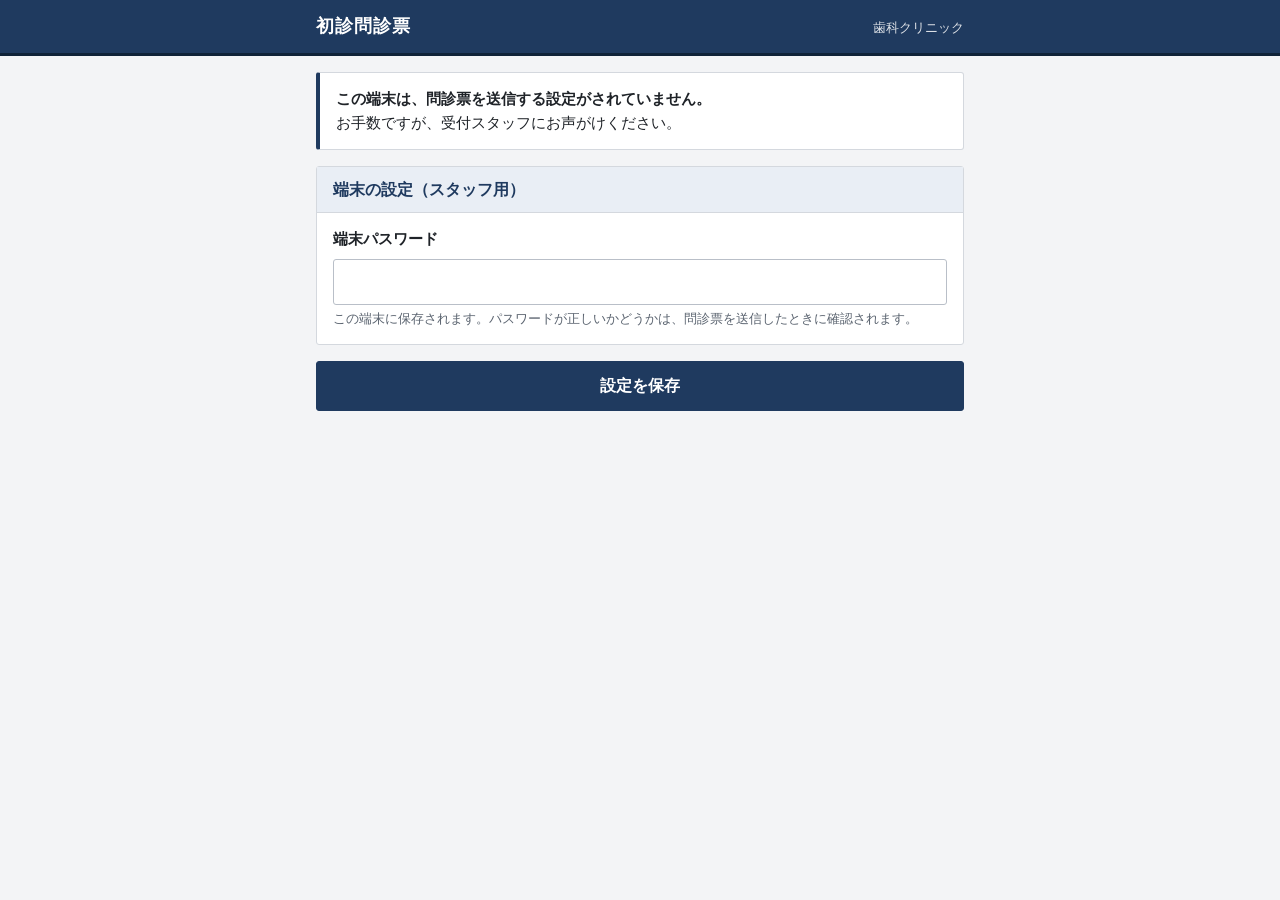
<file: questionnaire.html>
<!DOCTYPE html>
<html lang="ja">
<head>
  <meta charset="UTF-8">
  <meta name="viewport" content="width=device-width, initial-scale=1">
  <title>初診問診票</title>
  <!-- 管理画面と同じ色・ボタンを使うため style.css を共有し、スマートフォン用の調整を questionnaire.css で行う -->
  <link rel="stylesheet" href="style.css">
  <link rel="stylesheet" href="questionnaire.css">
</head>
<body class="q-body">

  <!--
    患者さんがスマートフォンで開く画面です。
    管理画面（index.html）とは別のページにし、患者データ（data.js）や管理機能（app.js）は読み込みません。
    そのため、この画面から患者一覧や他の患者の情報を見ることはできません。
  -->

  <header class="app-header">
    <div class="q-header-inner">
      <h1 class="app-title">初診問診票</h1>
      <span class="q-header-sub">歯科クリニック</span>
    </div>
  </header>

  <main class="q-container">

    <!-- =====================================================
         端末の設定（スタッフ用）
         この端末に端末パスワードが保存されていないとき、または URL に ?setup=1 を付けたときに表示する。
         パスワードはこの端末のブラウザにだけ保存し、正しいかどうかは送信時にサーバーで確認する。
         ===================================================== -->
    <section id="step-setup" hidden>
      <div class="q-intro">
        <p><strong>この端末は、問診票を送信する設定がされていません。</strong><br>
        お手数ですが、受付スタッフにお声がけください。</p>
      </div>
      <section class="q-section">
        <h2 class="q-section-title">端末の設定（スタッフ用）</h2>
        <div class="q-item">
          <label for="q-devicePassword" class="q-label">端末パスワード</label>
          <input type="password" id="q-devicePassword" class="form-control" autocomplete="off">
          <p class="field-error" id="setupError"></p>
          <p class="field-hint">この端末に保存されます。パスワードが正しいかどうかは、問診票を送信したときに確認されます。</p>
        </div>
      </section>
      <div class="q-actions">
        <button type="button" id="btnSaveDevice" class="btn btn-primary q-btn-main">設定を保存</button>
      </div>
    </section>

    <!-- 進み具合の表示（① 入力 → ② 確認 → ③ 完了） -->
    <ol class="q-steps" id="stepIndicator" aria-label="入力の流れ">
      <li class="q-step is-current" data-step="input"><span class="q-step-num">1</span>入力</li>
      <li class="q-step" data-step="confirm"><span class="q-step-num">2</span>確認</li>
      <li class="q-step" data-step="complete"><span class="q-step-num">3</span>完了</li>
    </ol>

    <!-- =====================================================
         画面①：問診票の入力
         ===================================================== -->
    <section id="step-input">
      <div class="q-intro">
        <p>ご来院いただきありがとうございます。<br>
        診療をスムーズに行うため、以下の質問にお答えください（所要時間：約5分）。</p>
        <p><span class="badge-required">必須</span> の項目は必ずご回答ください。その他の項目は、分かる範囲でご回答ください。</p>
      </div>

      <!-- URL の最後に ?demo=1 を付けたときだけ表示（動作確認用の架空データを入力するボタン） -->
      <div class="q-demo" id="demoArea" hidden>
        <button type="button" id="btnFillDemo" class="btn btn-secondary">テスト用の架空データを入力</button>
      </div>

      <div id="errorSummary" class="alert alert-error" hidden></div>

      <form id="questionnaireForm" novalidate>

        <!-- ---------- 基本情報 ---------- -->
        <section class="q-section">
          <h2 class="q-section-title">基本情報</h2>

          <div class="q-item" data-field="name">
            <label for="q-name" class="q-label">氏名<span class="badge-required">必須</span></label>
            <input type="text" id="q-name" class="form-control" maxlength="50" autocomplete="name" placeholder="例：山田 花子">
            <p class="field-error" data-error-for="name"></p>
          </div>

          <div class="q-item" data-field="kana">
            <label for="q-kana" class="q-label">フリガナ</label>
            <input type="text" id="q-kana" class="form-control" maxlength="50" placeholder="例：ヤマダ ハナコ">
            <p class="field-error" data-error-for="kana"></p>
          </div>

          <div class="q-item" data-field="birthDate">
            <label for="q-birthYear" class="q-label">生年月日</label>
            <!-- 年・月・日をプルダウンで選ぶ（スマートフォンではスクロールで素早く選べる）。選択肢は questionnaire.js で作る -->
            <div class="q-date-select">
              <select id="q-birthYear" class="form-control" aria-label="生年月日（年）"></select>
              <select id="q-birthMonth" class="form-control" aria-label="生年月日（月）"></select>
              <select id="q-birthDay" class="form-control" aria-label="生年月日（日）"></select>
            </div>
            <p class="field-error" data-error-for="birthDate"></p>
          </div>

          <fieldset class="q-item" data-field="gender">
            <legend class="q-label">性別</legend>
            <div class="q-options q-options-row">
              <label class="q-option"><input type="radio" name="gender" value="男性"><span>男性</span></label>
              <label class="q-option"><input type="radio" name="gender" value="女性"><span>女性</span></label>
              <label class="q-option"><input type="radio" name="gender" value="その他"><span>その他</span></label>
              <label class="q-option"><input type="radio" name="gender" value="回答しない"><span>回答しない</span></label>
            </div>
          </fieldset>

          <div class="q-item" data-field="phone">
            <label for="q-phone" class="q-label">電話番号</label>
            <input type="tel" id="q-phone" class="form-control" maxlength="20" autocomplete="tel" inputmode="tel" placeholder="例：090-1234-5678">
            <p class="field-error" data-error-for="phone"></p>
          </div>

          <div class="q-item" data-field="address">
            <label for="q-address" class="q-label">住所</label>
            <input type="text" id="q-address" class="form-control" maxlength="120" autocomplete="street-address" placeholder="例：東京都杉並区高円寺南1-2-3">
          </div>
        </section>

        <!-- ---------- 来院目的 ---------- -->
        <section class="q-section">
          <h2 class="q-section-title">来院目的</h2>

          <fieldset class="q-item" data-field="purposes">
            <legend class="q-label">本日はどのようなご用件で来院されましたか？<span class="badge-required">必須</span><span class="q-multi">複数選択可</span></legend>
            <div class="q-options">
              <label class="q-option"><input type="checkbox" name="purposes" value="虫歯治療"><span>虫歯治療</span></label>
              <label class="q-option"><input type="checkbox" name="purposes" value="歯のクリーニング"><span>歯のクリーニング</span></label>
              <label class="q-option"><input type="checkbox" name="purposes" value="定期検診"><span>定期検診</span></label>
              <label class="q-option"><input type="checkbox" name="purposes" value="歯周病治療"><span>歯周病治療</span></label>
              <label class="q-option"><input type="checkbox" name="purposes" value="ホワイトニング"><span>ホワイトニング</span></label>
              <label class="q-option"><input type="checkbox" name="purposes" value="歯列矯正の相談"><span>歯列矯正の相談</span></label>
              <label class="q-option"><input type="checkbox" name="purposes" value="親知らずの相談"><span>親知らずの相談</span></label>
              <label class="q-option"><input type="checkbox" name="purposes" value="その他"><span>その他</span></label>
            </div>
            <!-- data-show-when：「その他」にチェックしたときだけ表示する -->
            <div class="q-sub" data-show-when="purposes=その他" hidden>
              <input type="text" id="q-purposeOther" class="form-control" maxlength="100" placeholder="その他の内容をご記入ください" aria-label="来院目的（その他の内容）">
            </div>
            <p class="field-error" data-error-for="purposes"></p>
          </fieldset>
        </section>

        <!-- ---------- 現在の症状 ---------- -->
        <section class="q-section">
          <h2 class="q-section-title">現在の症状</h2>

          <fieldset class="q-item" data-field="symptoms">
            <legend class="q-label">現在、気になる症状はありますか？<span class="q-multi">複数選択可</span></legend>
            <div class="q-options">
              <label class="q-option"><input type="checkbox" name="symptoms" value="歯が痛い"><span>歯が痛い</span></label>
              <label class="q-option"><input type="checkbox" name="symptoms" value="歯ぐきから出血する"><span>歯ぐきから出血する</span></label>
              <label class="q-option"><input type="checkbox" name="symptoms" value="冷たいものがしみる"><span>冷たいものがしみる</span></label>
              <label class="q-option"><input type="checkbox" name="symptoms" value="歯ぐきが腫れている"><span>歯ぐきが腫れている</span></label>
              <label class="q-option"><input type="checkbox" name="symptoms" value="詰め物が取れた"><span>詰め物が取れた</span></label>
              <label class="q-option"><input type="checkbox" name="symptoms" value="口臭が気になる"><span>口臭が気になる</span></label>
              <!-- data-exclusive：選ぶと他の選択肢のチェックが外れる -->
              <label class="q-option"><input type="checkbox" name="symptoms" value="特に症状はない" data-exclusive><span>特に症状はない</span></label>
              <label class="q-option"><input type="checkbox" name="symptoms" value="その他"><span>その他</span></label>
            </div>
            <div class="q-sub" data-show-when="symptoms=その他" hidden>
              <input type="text" id="q-symptomOther" class="form-control" maxlength="100" placeholder="その他の症状をご記入ください" aria-label="症状（その他の内容）">
            </div>
          </fieldset>
        </section>

        <!-- ---------- 希望する診療・サービス ---------- -->
        <section class="q-section">
          <h2 class="q-section-title">ご希望の診療・サービス</h2>

          <fieldset class="q-item" data-field="services">
            <legend class="q-label">当てはまるものをお選びください<span class="q-multi">複数選択可</span></legend>
            <div class="q-options">
              <label class="q-option"><input type="checkbox" name="services" value="保険診療を希望する"><span>保険診療を希望する</span></label>
              <label class="q-option"><input type="checkbox" name="services" value="自費診療も検討したい"><span>自費診療も検討したい</span></label>
              <label class="q-option"><input type="checkbox" name="services" value="予防歯科に関心がある"><span>予防歯科に関心がある</span></label>
              <label class="q-option"><input type="checkbox" name="services" value="審美歯科に関心がある"><span>審美歯科に関心がある</span></label>
              <label class="q-option"><input type="checkbox" name="services" value="相談して決めたい"><span>相談して決めたい</span></label>
            </div>
          </fieldset>
        </section>

        <!-- ---------- 受診に関する希望 ---------- -->
        <section class="q-section">
          <h2 class="q-section-title">受診に関するご希望</h2>

          <fieldset class="q-item" data-field="preferredTimes">
            <legend class="q-label">ご希望の通院時間帯<span class="q-multi">複数選択可</span></legend>
            <div class="q-options">
              <label class="q-option"><input type="checkbox" name="preferredTimes" value="平日午前"><span>平日午前</span></label>
              <label class="q-option"><input type="checkbox" name="preferredTimes" value="平日午後"><span>平日午後</span></label>
              <label class="q-option"><input type="checkbox" name="preferredTimes" value="平日夜"><span>平日夜</span></label>
              <label class="q-option"><input type="checkbox" name="preferredTimes" value="土曜日"><span>土曜日</span></label>
              <label class="q-option"><input type="checkbox" name="preferredTimes" value="特に希望なし" data-exclusive><span>特に希望なし</span></label>
            </div>
          </fieldset>

          <fieldset class="q-item" data-field="costPreference">
            <legend class="q-label">治療費について</legend>
            <div class="q-options q-options-single">
              <label class="q-option"><input type="radio" name="costPreference" value="できるだけ費用を抑えたい"><span>できるだけ費用を抑えたい</span></label>
              <label class="q-option"><input type="radio" name="costPreference" value="費用より治療内容を重視したい"><span>費用より治療内容を重視したい</span></label>
              <label class="q-option"><input type="radio" name="costPreference" value="相談して決めたい"><span>相談して決めたい</span></label>
            </div>
          </fieldset>
        </section>

        <!-- ---------- 来院のきっかけ ---------- -->
        <section class="q-section">
          <h2 class="q-section-title">来院のきっかけ</h2>

          <fieldset class="q-item" data-field="referral">
            <legend class="q-label">当院を何でお知りになりましたか？</legend>
            <div class="q-options">
              <label class="q-option"><input type="radio" name="referral" value="Google検索"><span>Google検索</span></label>
              <label class="q-option"><input type="radio" name="referral" value="SNS"><span>SNS</span></label>
              <label class="q-option"><input type="radio" name="referral" value="知人・家族の紹介"><span>知人・家族の紹介</span></label>
              <label class="q-option"><input type="radio" name="referral" value="近所に住んでいる"><span>近所に住んでいる</span></label>
              <label class="q-option"><input type="radio" name="referral" value="看板を見た"><span>看板を見た</span></label>
              <label class="q-option"><input type="radio" name="referral" value="その他"><span>その他</span></label>
            </div>
            <div class="q-sub" data-show-when="referral=その他" hidden>
              <input type="text" id="q-referralOther" class="form-control" maxlength="100" placeholder="きっかけをご記入ください" aria-label="来院のきっかけ（その他の内容）">
            </div>
          </fieldset>
        </section>

        <!-- ---------- 健康状態 ---------- -->
        <section class="q-section">
          <h2 class="q-section-title">健康状態</h2>
          <p class="q-section-note">安全に治療を行うために大切な質問です。分からない場合は「わからない」をお選びください。</p>

          <fieldset class="q-item" data-field="allergy">
            <legend class="q-label">アレルギーはありますか？<span class="badge-required">必須</span></legend>
            <div class="q-options q-options-row">
              <label class="q-option"><input type="radio" name="allergy" value="なし"><span>なし</span></label>
              <label class="q-option"><input type="radio" name="allergy" value="あり"><span>あり</span></label>
              <label class="q-option"><input type="radio" name="allergy" value="わからない"><span>わからない</span></label>
            </div>
            <div class="q-sub" data-show-when="allergy=あり" hidden>
              <p class="q-sub-label">該当するものをお選びください（複数選択可）</p>
              <div class="q-options">
                <label class="q-option"><input type="checkbox" name="allergyItems" value="薬（抗生物質・痛み止めなど）"><span>薬（抗生物質・痛み止めなど）</span></label>
                <label class="q-option"><input type="checkbox" name="allergyItems" value="麻酔"><span>麻酔</span></label>
                <label class="q-option"><input type="checkbox" name="allergyItems" value="金属"><span>金属</span></label>
                <label class="q-option"><input type="checkbox" name="allergyItems" value="ゴム（ラテックス）"><span>ゴム（ラテックス）</span></label>
                <label class="q-option"><input type="checkbox" name="allergyItems" value="食物"><span>食物</span></label>
                <label class="q-option"><input type="checkbox" name="allergyItems" value="その他"><span>その他</span></label>
              </div>
              <input type="text" id="q-allergyDetail" class="form-control" maxlength="200" placeholder="詳しい内容（薬の名前など）" aria-label="アレルギーの詳しい内容">
            </div>
            <p class="field-error" data-error-for="allergy"></p>
          </fieldset>

          <fieldset class="q-item" data-field="medication">
            <legend class="q-label">現在服用しているお薬はありますか？<span class="badge-required">必須</span></legend>
            <div class="q-options q-options-row">
              <label class="q-option"><input type="radio" name="medication" value="なし"><span>なし</span></label>
              <label class="q-option"><input type="radio" name="medication" value="あり"><span>あり</span></label>
            </div>
            <div class="q-sub" data-show-when="medication=あり" hidden>
              <input type="text" id="q-medicationDetail" class="form-control" maxlength="200" placeholder="お薬の名前（お薬手帳の内容など）" aria-label="服用中のお薬の名前">
            </div>
            <p class="field-error" data-error-for="medication"></p>
          </fieldset>

          <fieldset class="q-item" data-field="disease">
            <legend class="q-label">治療中・治療したことのある病気（持病）はありますか？<span class="badge-required">必須</span></legend>
            <div class="q-options q-options-row">
              <label class="q-option"><input type="radio" name="disease" value="なし"><span>なし</span></label>
              <label class="q-option"><input type="radio" name="disease" value="あり"><span>あり</span></label>
            </div>
            <div class="q-sub" data-show-when="disease=あり" hidden>
              <p class="q-sub-label">該当するものをお選びください（複数選択可）</p>
              <div class="q-options">
                <label class="q-option"><input type="checkbox" name="diseaseItems" value="高血圧"><span>高血圧</span></label>
                <label class="q-option"><input type="checkbox" name="diseaseItems" value="糖尿病"><span>糖尿病</span></label>
                <label class="q-option"><input type="checkbox" name="diseaseItems" value="心臓病"><span>心臓病</span></label>
                <label class="q-option"><input type="checkbox" name="diseaseItems" value="脳血管疾患"><span>脳血管疾患</span></label>
                <label class="q-option"><input type="checkbox" name="diseaseItems" value="喘息"><span>喘息</span></label>
                <label class="q-option"><input type="checkbox" name="diseaseItems" value="肝臓の病気"><span>肝臓の病気</span></label>
                <label class="q-option"><input type="checkbox" name="diseaseItems" value="腎臓の病気"><span>腎臓の病気</span></label>
                <label class="q-option"><input type="checkbox" name="diseaseItems" value="骨粗しょう症"><span>骨粗しょう症</span></label>
                <label class="q-option"><input type="checkbox" name="diseaseItems" value="その他"><span>その他</span></label>
              </div>
              <input type="text" id="q-diseaseDetail" class="form-control" maxlength="200" placeholder="病名や治療中の内容など" aria-label="持病の詳しい内容">
            </div>
            <p class="field-error" data-error-for="disease"></p>
          </fieldset>

          <fieldset class="q-item" data-field="considerations">
            <legend class="q-label">治療の際に配慮してほしいことはありますか？<span class="q-multi">複数選択可</span></legend>
            <div class="q-options">
              <label class="q-option"><input type="checkbox" name="considerations" value="痛みに弱い"><span>痛みに弱い</span></label>
              <label class="q-option"><input type="checkbox" name="considerations" value="歯科治療に不安がある"><span>歯科治療に不安がある</span></label>
              <label class="q-option"><input type="checkbox" name="considerations" value="麻酔で気分が悪くなったことがある"><span>麻酔で気分が悪くなったことがある</span></label>
              <label class="q-option"><input type="checkbox" name="considerations" value="口を長く開けているのがつらい"><span>口を長く開けているのがつらい</span></label>
              <label class="q-option"><input type="checkbox" name="considerations" value="妊娠中・授乳中"><span>妊娠中・授乳中</span></label>
              <label class="q-option"><input type="checkbox" name="considerations" value="その他"><span>その他</span></label>
            </div>
            <div class="q-sub" data-show-when="considerations=その他" hidden>
              <input type="text" id="q-considerationDetail" class="form-control" maxlength="200" placeholder="配慮してほしい内容をご記入ください" aria-label="配慮してほしいこと（その他の内容）">
            </div>
          </fieldset>
        </section>

        <!-- ---------- その他 ---------- -->
        <section class="q-section">
          <h2 class="q-section-title">その他</h2>

          <div class="q-item" data-field="freeText">
            <label for="q-freeText" class="q-label">その他、ご希望やご質問があればご記入ください</label>
            <textarea id="q-freeText" class="form-control" rows="4" maxlength="500" placeholder="例：前の歯科医院で治療途中の歯があります"></textarea>
          </div>
        </section>

        <div class="q-actions">
          <button type="submit" class="btn btn-primary q-btn-main">入力内容を確認する</button>
        </div>
      </form>
    </section>

    <!-- =====================================================
         画面②：回答内容の確認
         ===================================================== -->
    <section id="step-confirm" hidden>
      <div class="q-intro">
        <p>以下の内容でよろしければ「送信する」を押してください。<br>
        修正する場合は「修正する」を押してください。</p>
      </div>

      <div id="sendError" class="alert alert-error" hidden></div>

      <!-- 回答内容は questionnaire.js で作って、ここに表示する -->
      <div id="confirmContent"></div>

      <div class="q-actions q-actions-confirm">
        <button type="button" id="btnBackToInput" class="btn btn-secondary q-btn-main">修正する</button>
        <button type="button" id="btnSend" class="btn btn-primary q-btn-main">送信する</button>
      </div>
    </section>

    <!-- =====================================================
         画面③：送信完了
         ===================================================== -->
    <section id="step-complete" hidden>
      <div class="q-complete">
        <p class="q-complete-title">問診票の送信が完了しました。</p>
        <p class="q-complete-text">受付スタッフにお声がけください。</p>
      </div>
    </section>

  </main>

  <!-- 読み込み順が大切：接続先 → 共通処理 → 問診票の処理 -->
  <script src="supabase-config.js"></script>
  <script src="questionnaire-common.js"></script>
  <script src="questionnaire.js"></script>
</body>
</html>
</file>
<file: style.css>
/* =========================================================
   患者管理システム - style.css
   ========================================================= */

/* ---------- 1. 色・共通値（変数） ----------
   色を変えたいときは、ここだけを修正すれば全体に反映されます。 */
:root {
  --color-primary: #1f3a5f;        /* 深い紺色（メインカラー） */
  --color-primary-hover: #162b47;
  --color-primary-light: #e9eef5;
  --color-bg: #f3f4f6;             /* 画面の背景（薄いグレー） */
  --color-surface: #ffffff;        /* パネルの背景 */
  --color-border: #d4d8de;
  --color-border-strong: #b9bfc8;
  --color-text: #1f2328;
  --color-text-sub: #5b6470;
  --color-link: #1f4f8a;
  --color-danger: #b42318;
  --color-danger-bg: #fdf1ef;
  --color-success: #23683f;
  --color-success-bg: #eef7f1;
  --radius: 3px;                   /* 角丸は控えめに */
}

/* ---------- 2. 基本設定 ---------- */
* {
  box-sizing: border-box;
}

/* hidden 属性を付けた要素は必ず非表示にする */
[hidden] {
  display: none !important;
}

body {
  margin: 0;
  background: var(--color-bg);
  color: var(--color-text);
  font-family: "Hiragino Kaku Gothic ProN", "Hiragino Sans", "Yu Gothic UI", "Meiryo", sans-serif;
  font-size: 15px;
  line-height: 1.6;
}

h1, h2, h3 {
  margin: 0;
  font-weight: 600;
}

/* ---------- 3. ヘッダー ---------- */
.app-header {
  background: var(--color-primary);
  color: #fff;
  border-bottom: 3px solid #0f2238;
}

.app-header-inner {
  max-width: 1120px;
  margin: 0 auto;
  padding: 12px 20px;
  display: flex;
  align-items: center;
  justify-content: space-between;
  gap: 16px;
}

.app-title {
  font-size: 18px;
  letter-spacing: 0.05em;
}

.app-header-date {
  font-size: 14px;
  opacity: 0.9;
  white-space: nowrap;
}

/* ---------- 4. レイアウト ---------- */
.container {
  max-width: 1120px;
  margin: 0 auto;
  padding: 20px;
}

.page-header {
  display: flex;
  align-items: center;
  justify-content: space-between;
  gap: 12px;
  margin-bottom: 14px;
}

.page-title {
  font-size: 20px;
  padding-left: 10px;
  border-left: 4px solid var(--color-primary);
  line-height: 1.3;
}

.panel {
  background: var(--color-surface);
  border: 1px solid var(--color-border);
  border-radius: var(--radius);
  padding: 20px;
  margin-bottom: 20px;
}

.panel-header {
  display: flex;
  align-items: center;
  justify-content: space-between;
  gap: 12px;
  padding-bottom: 12px;
  margin-bottom: 16px;
  border-bottom: 1px solid var(--color-border);
}

.panel-title {
  font-size: 16px;
  color: var(--color-primary);
}

.breadcrumb {
  margin-bottom: 10px;
}

/* ---------- 5. ボタン ---------- */
.btn {
  display: inline-block;
  min-height: 38px;
  padding: 7px 18px;
  font-size: 14px;
  font-family: inherit;
  line-height: 1.5;
  border: 1px solid transparent;
  border-radius: var(--radius);
  cursor: pointer;
  white-space: nowrap;
}

.btn-primary {
  background: var(--color-primary);
  border-color: var(--color-primary);
  color: #fff;
}

.btn-primary:hover {
  background: var(--color-primary-hover);
}

.btn-secondary {
  background: #fff;
  border-color: var(--color-border-strong);
  color: var(--color-text);
}

.btn-secondary:hover {
  background: #f1f3f5;
}

.btn:focus-visible,
.btn-link:focus-visible,
.form-control:focus {
  outline: 2px solid #5b8ac4;
  outline-offset: 1px;
}

.btn-link {
  background: none;
  border: none;
  padding: 4px 0;
  font-size: 14px;
  font-family: inherit;
  color: var(--color-link);
  cursor: pointer;
}

.btn-link:hover {
  text-decoration: underline;
}

/* ---------- 6. 通知メッセージ ---------- */
.alert {
  padding: 10px 14px;
  margin-bottom: 16px;
  border: 1px solid var(--color-border);
  border-left-width: 4px;
  border-radius: var(--radius);
  background: #fff;
  font-size: 14px;
}

.alert-error {
  border-color: #f0c4be;
  border-left-color: var(--color-danger);
  background: var(--color-danger-bg);
  color: var(--color-danger);
}

.alert-success {
  border-color: #bfdcc9;
  border-left-color: var(--color-success);
  background: var(--color-success-bg);
  color: var(--color-success);
}

/* ---------- 7. 検索バー ---------- */
.search-bar {
  display: flex;
  align-items: center;
  flex-wrap: wrap;
  gap: 10px;
  margin-bottom: 16px;
}

.search-label {
  font-weight: 600;
  font-size: 14px;
}

.search-input {
  flex: 1 1 280px;
  max-width: 420px;
}

.patient-count {
  margin-left: auto;
  font-size: 14px;
  color: var(--color-text-sub);
}

.patient-count strong {
  color: var(--color-text);
  font-size: 16px;
}

/* ---------- 8. 表（患者一覧） ---------- */
.table-wrap {
  overflow-x: auto;           /* 画面が狭いときは表だけ横スクロール */
  border: 1px solid var(--color-border);
}

.data-table {
  width: 100%;
  min-width: 720px;
  border-collapse: collapse;
  font-size: 14px;
}

.data-table th,
.data-table td {
  padding: 10px 12px;
  border-bottom: 1px solid var(--color-border);
  text-align: left;
  vertical-align: middle;
}

.data-table th {
  background: var(--color-primary-light);
  color: var(--color-primary);
  font-weight: 600;
  white-space: nowrap;
}

.data-table tbody tr:nth-child(even) {
  background: #fafbfc;
}

.data-table tbody tr:hover {
  background: #f0f4f9;
}

.data-table tbody tr:last-child td {
  border-bottom: none;
}

.col-id    { width: 90px; }
.col-date  { width: 120px; }
.col-phone { width: 150px; }

.cell-nowrap {
  white-space: nowrap;
}

.patient-link {
  color: var(--color-link);
  font-weight: 600;
  text-decoration: none;
}

.patient-link:hover {
  text-decoration: underline;
}

.kana {
  display: block;
  font-size: 12px;
  color: var(--color-text-sub);
}

.empty-row td {
  text-align: center;
  padding: 32px 12px;
  color: var(--color-text-sub);
}

.table-note {
  margin: 10px 0 0;
  font-size: 13px;
  color: var(--color-text-sub);
}

.text-muted {
  color: var(--color-text-sub);
}

/* ---------- 9. フォーム ---------- */
.form-row {
  display: grid;
  grid-template-columns: 160px 1fr;
  gap: 12px;
  padding: 12px 0;
  border-bottom: 1px solid #eceef1;
}

.form-label {
  padding-top: 8px;
  font-weight: 600;
  font-size: 14px;
}

.badge-required {
  display: inline-block;
  margin-left: 8px;
  padding: 0 6px;
  font-size: 11px;
  font-weight: 600;
  line-height: 18px;
  color: #fff;
  background: var(--color-danger);
  border-radius: 2px;
  vertical-align: 1px;
}

.form-field {
  min-width: 0;
}

.form-control {
  width: 100%;
  max-width: 560px;
  min-height: 38px;
  padding: 7px 10px;
  font-size: 15px;
  font-family: inherit;
  color: var(--color-text);
  background: #fff;
  border: 1px solid var(--color-border-strong);
  border-radius: var(--radius);
}

.form-control-date { max-width: 200px; }
.form-control-md   { max-width: 260px; }

textarea.form-control {
  resize: vertical;
}

.form-control.is-invalid {
  border-color: var(--color-danger);
  background: var(--color-danger-bg);
}

.form-static {
  display: inline-block;
  padding-top: 8px;
  font-weight: 600;
}

.field-error {
  margin: 4px 0 0;
  font-size: 13px;
  color: var(--color-danger);
}

.field-error:empty {
  display: none;
}

.radio-group {
  display: flex;
  flex-wrap: wrap;
  gap: 8px 20px;
  padding-top: 7px;
}

.radio-label {
  display: inline-flex;
  align-items: center;
  gap: 6px;
  cursor: pointer;
}

.radio-label input {
  width: 16px;
  height: 16px;
  margin: 0;
}

.form-actions {
  display: flex;
  justify-content: flex-end;
  gap: 10px;
  padding-top: 20px;
}

.form-actions .btn {
  min-width: 120px;
}

/* ---------- 10. 患者基本情報（詳細画面） ---------- */
.info-grid {
  display: grid;
  grid-template-columns: 1fr 1fr;
  margin: 0;
  border-top: 1px solid var(--color-border);
  border-left: 1px solid var(--color-border);
}

.info-item {
  display: grid;
  grid-template-columns: 130px 1fr;
  border-right: 1px solid var(--color-border);
  border-bottom: 1px solid var(--color-border);
}

.info-item.wide {
  grid-column: 1 / -1;      /* 住所・備考は横幅いっぱいに表示 */
}

.info-item dt {
  padding: 10px 12px;
  background: var(--color-primary-light);
  color: var(--color-primary);
  font-weight: 600;
  font-size: 14px;
}

.info-item dd {
  margin: 0;
  padding: 10px 12px;
  word-break: break-all;
}

.info-spacer dt {
  background: #fff;         /* 2列レイアウトを揃えるための空欄 */
}

.info-item dd.multiline {
  white-space: pre-wrap;    /* 備考の改行をそのまま表示 */
}

/* ---------- 11. 来院履歴（詳細画面） ---------- */
.stats {
  display: grid;
  grid-template-columns: repeat(3, 1fr);
  gap: 12px;
  margin: 0 0 16px;
}

.stat-item {
  padding: 10px 14px;
  border: 1px solid var(--color-border);
  border-top: 3px solid var(--color-primary);
  border-radius: var(--radius);
  background: #fff;
}

.stat-item dt {
  font-size: 13px;
  color: var(--color-text-sub);
}

.stat-item dd {
  margin: 2px 0 0;
  font-size: 22px;
  font-weight: 600;
  color: var(--color-primary);
  font-variant-numeric: tabular-nums;
}

.stat-unit {
  margin-left: 2px;
  font-size: 14px;
  font-weight: 400;
}

.visit-table {
  min-width: 880px;
}

.visit-table td {
  vertical-align: top;
}

.col-doctor { width: 90px; }
.col-fee    { width: 100px; text-align: right !important; }
.col-action { width: 80px; text-align: center !important; }

.cell-fee {
  text-align: right !important;
  white-space: nowrap;
  font-variant-numeric: tabular-nums;
}

.cell-action {
  text-align: center !important;
}

.cell-multiline {
  white-space: pre-wrap;
  word-break: break-all;
}

/* ---------- 12. 小さいボタン・入力補助 ---------- */
.btn-sm {
  min-height: 32px;
  padding: 4px 12px;
  font-size: 13px;
}

.btn-danger-outline {
  background: #fff;
  border-color: #e3b1ab;
  color: var(--color-danger);
}

.btn-danger-outline:hover {
  background: var(--color-danger-bg);
}

.list-footer {
  display: flex;
  align-items: center;
  justify-content: space-between;
  flex-wrap: wrap;
  gap: 10px;
}

.input-unit {
  display: flex;
  align-items: center;
  gap: 8px;
}

.form-control-fee {
  max-width: 180px;
  text-align: right;
}

.field-hint {
  margin: 4px 0 0;
  font-size: 13px;
  color: var(--color-text-sub);
}

/* ---------- 13. 削除エリア（来院記録の編集画面） ---------- */
.danger-area {
  display: flex;
  align-items: center;
  justify-content: space-between;
  flex-wrap: wrap;
  gap: 10px;
  padding: 14px 20px;
  border: 1px solid #ecc9c4;
  border-radius: var(--radius);
  background: #fff;
}

.danger-area-text {
  margin: 0;
  font-size: 13px;
  color: var(--color-text-sub);
}

/* ---------- 14. 問診票受付 ---------- */
.page-actions {
  display: flex;
  flex-wrap: wrap;
  gap: 10px;
}

a.btn {
  text-decoration: none;     /* リンク（<a>）をボタンと同じ見た目にする */
}

/* 「問診票受付」ボタンの未確認件数 */
.count-badge {
  display: inline-block;
  margin-left: 8px;
  padding: 0 7px;
  font-size: 12px;
  font-weight: 600;
  line-height: 20px;
  color: #fff;
  background: var(--color-danger);
  border-radius: 10px;
}

/* 受付状況のラベル */
.status-badge {
  display: inline-block;
  padding: 1px 8px;
  font-size: 12px;
  font-weight: 600;
  border: 1px solid;
  border-radius: 2px;
  white-space: nowrap;
}

.status-unconfirmed { color: var(--color-danger);  background: var(--color-danger-bg);  border-color: #efc3bd; }
.status-confirmed   { color: var(--color-primary); background: var(--color-primary-light); border-color: #c3cfdf; }
.status-registered  { color: var(--color-success); background: var(--color-success-bg); border-color: #bfdcc9; }

.status-patient {
  margin-left: 6px;
  font-size: 13px;
  color: var(--color-text-sub);
}

.col-datetime { width: 150px; }
.col-name     { width: 180px; }
.col-status   { width: 170px; }

/* 未確認の問診票は太字で目立たせる */
.data-table tbody tr.is-unconfirmed td {
  font-weight: 600;
}

/* 確認画面の上部（受付ID・受付日時・受付状況） */
.q-meta {
  display: flex;
  flex-wrap: wrap;
  gap: 8px 32px;
  margin: 0 0 16px;
}

.q-meta dt {
  font-size: 13px;
  color: var(--color-text-sub);
}

.q-meta dd {
  margin: 2px 0 0;
  font-weight: 600;
}

.q-action-box {
  display: flex;
  align-items: center;
  justify-content: space-between;
  flex-wrap: wrap;
  gap: 10px;
  margin-bottom: 0;
}

/* 重複の可能性の警告（黄色） */
.alert-warning {
  border-color: #ecd9a3;
  border-left-color: #a86b00;
  background: #fff8e6;
  color: #6b4a00;
}

.duplicate-list {
  margin: 10px 0 0;
  padding: 0;
  list-style: none;
}

.duplicate-list li {
  display: flex;
  align-items: center;
  justify-content: space-between;
  flex-wrap: wrap;
  gap: 8px;
  padding: 8px 0;
  border-top: 1px solid #ecd9a3;
}

.q-register {
  display: flex;
  align-items: center;
  justify-content: space-between;
  flex-wrap: wrap;
  gap: 12px;
}

.q-register-text {
  flex: 1 1 360px;
  margin: 0;
  font-size: 14px;
  color: var(--color-text-sub);
}

.empty-note {
  margin: 0;
  color: var(--color-text-sub);
  font-size: 14px;
}

/* ---------- 15. ログイン ---------- */
.app-header-right {
  display: flex;
  align-items: center;
  gap: 14px;
}

.header-user {
  font-size: 13px;
  opacity: 0.9;
}

.header-logout {
  padding: 4px 12px;
  font-size: 13px;
  font-family: inherit;
  color: #fff;
  background: transparent;
  border: 1px solid rgba(255, 255, 255, 0.5);
  border-radius: var(--radius);
  cursor: pointer;
}

.header-logout:hover {
  background: rgba(255, 255, 255, 0.12);
}

.login-panel {
  max-width: 440px;
  margin: 40px auto;
  padding: 28px;
}

.login-note {
  margin: 14px 0 18px;
  font-size: 14px;
  color: var(--color-text-sub);
}

.login-row {
  margin-bottom: 14px;
}

.login-row .form-label {
  display: block;
  padding-top: 0;
  margin-bottom: 4px;
}

.login-button {
  width: 100%;
  margin-top: 6px;
}

/* ---------- 16. タブレット・小さい画面 ---------- */
@media (max-width: 768px) {
  .container {
    padding: 16px;
  }

  .app-title {
    font-size: 16px;
  }

  .app-header-inner {
    flex-wrap: wrap;
  }

  .header-user {
    display: none;   /* 狭い画面ではメールアドレスを省略 */
  }

  .form-row {
    grid-template-columns: 1fr;
    gap: 4px;
  }

  .form-label {
    padding-top: 0;
  }

  .info-grid {
    grid-template-columns: 1fr;
  }

  .info-spacer {
    display: none;
  }

  .stats {
    grid-template-columns: 1fr 1fr 1fr;
    gap: 8px;
  }

  .stat-item dd {
    font-size: 18px;
  }

  .patient-count {
    margin-left: 0;
    width: 100%;
  }
}
</file>
<file: questionnaire.css>
/* =========================================================
   初診問診票 - questionnaire.css
   色・ボタンなどの基本は style.css（管理画面と共通）を使い、
   ここではスマートフォンで入力しやすくするための調整だけを書く。
   ========================================================= */

/* ---------- 1. 全体 ---------- */
.q-body {
  font-size: 16px;   /* スマートフォンで文字が小さくなりすぎないように */
}

/* iPhone は文字サイズ 16px 未満の入力欄を選ぶと画面が拡大されるため、16px にそろえる */
.q-body .form-control {
  max-width: none;
  min-height: 46px;
  font-size: 16px;
}

/* 生年月日の「年」「月」「日」プルダウン（年だけ少し広く） */
.q-date-select {
  display: grid;
  grid-template-columns: 1.4fr 1fr 1fr;
  gap: 8px;
  max-width: 360px;
}

.q-header-inner {
  max-width: 680px;
  margin: 0 auto;
  padding: 12px 16px;
  display: flex;
  align-items: baseline;
  justify-content: space-between;
  gap: 12px;
}

.q-header-sub {
  font-size: 13px;
  opacity: 0.85;
}

.q-container {
  max-width: 680px;
  margin: 0 auto;
  padding: 16px 16px 40px;
}

/* ---------- 2. 進み具合（1 入力 → 2 確認 → 3 完了） ---------- */
.q-steps {
  display: flex;
  margin: 0 0 16px;
  padding: 0;
  list-style: none;
  border: 1px solid var(--color-border);
  border-radius: var(--radius);
  background: #fff;
  overflow: hidden;
}

.q-step {
  flex: 1;
  display: flex;
  align-items: center;
  justify-content: center;
  gap: 6px;
  padding: 8px 4px;
  font-size: 14px;
  color: var(--color-text-sub);
  border-right: 1px solid var(--color-border);
}

.q-step:last-child {
  border-right: none;
}

.q-step-num {
  display: inline-flex;
  align-items: center;
  justify-content: center;
  width: 22px;
  height: 22px;
  font-size: 12px;
  font-weight: 600;
  border: 1px solid var(--color-border-strong);
  border-radius: 50%;
}

.q-step.is-current {
  background: var(--color-primary);
  color: #fff;
  font-weight: 600;
}

.q-step.is-current .q-step-num {
  border-color: #fff;
}

.q-step.is-done {
  background: var(--color-primary-light);
  color: var(--color-primary);
}

/* ---------- 3. 説明文 ---------- */
.q-intro {
  margin-bottom: 16px;
  padding: 14px 16px;
  background: #fff;
  border: 1px solid var(--color-border);
  border-left: 4px solid var(--color-primary);
  border-radius: var(--radius);
  font-size: 15px;
}

.q-intro p {
  margin: 0 0 6px;
}

.q-intro p:last-child {
  margin-bottom: 0;
}

.q-demo {
  margin-bottom: 16px;
}

/* 上部にまとめて表示するエラー一覧 */
.q-error-list {
  margin: 6px 0 0;
  padding-left: 20px;
}

/* ---------- 4. 質問のまとまり ---------- */
.q-section {
  margin-bottom: 16px;
  background: #fff;
  border: 1px solid var(--color-border);
  border-radius: var(--radius);
}

.q-section-title {
  padding: 10px 16px;
  font-size: 16px;
  color: var(--color-primary);
  background: var(--color-primary-light);
  border-bottom: 1px solid var(--color-border);
}

.q-section-note {
  margin: 12px 16px 0;
  font-size: 14px;
  color: var(--color-text-sub);
}

/* fieldset はブラウザ標準の枠線を消して、他の質問と同じ見た目にする */
.q-item {
  margin: 0;
  padding: 14px 16px;
  border: none;
  border-bottom: 1px solid #eceef1;
  min-width: 0;
}

.q-item:last-child {
  border-bottom: none;
}

/* fieldset の見出し（legend）は、ブラウザ標準では枠線の上に重なって表示される。
   float を付けると普通の見出しと同じように枠の内側に入り、エラー時の背景色も見出しまで届く */
legend.q-label {
  float: left;
  width: 100%;
}

legend.q-label + * {
  clear: both;
}

.q-label {
  display: block;
  margin-bottom: 8px;
  padding: 0;
  font-weight: 600;
  font-size: 15px;
}

.q-multi {
  display: inline-block;
  margin-left: 8px;
  padding: 0 6px;
  font-size: 11px;
  font-weight: 600;
  line-height: 18px;
  color: var(--color-primary);
  border: 1px solid var(--color-primary);
  border-radius: 2px;
  vertical-align: 1px;
}

/* エラーのある質問は左端を赤くする */
.q-item.has-error {
  background: var(--color-danger-bg);
  box-shadow: inset 4px 0 0 var(--color-danger);
}

/* ---------- 5. 選択肢（チェックボックス・ラジオボタン） ----------
   指で押しやすいよう、文字だけでなく枠全体を押せるようにしている */
.q-options {
  display: grid;
  grid-template-columns: 1fr;
  gap: 8px;
}

.q-option {
  display: flex;
  align-items: center;
  gap: 10px;
  min-height: 46px;
  padding: 8px 12px;
  background: #fff;
  border: 1px solid var(--color-border-strong);
  border-radius: var(--radius);
  cursor: pointer;
  line-height: 1.4;
}

.q-option input {
  flex-shrink: 0;
  width: 20px;
  height: 20px;
  margin: 0;
  accent-color: var(--color-primary);
}

/* 選んだ選択肢は色を変えて分かりやすくする（:has は「中に〇〇を含む」という意味） */
.q-option:has(input:checked) {
  background: var(--color-primary-light);
  border-color: var(--color-primary);
  font-weight: 600;
}

.q-option:has(input:focus-visible) {
  outline: 2px solid #5b8ac4;
  outline-offset: 1px;
}

/* 「その他」を選んだときなどに表示される追加入力欄 */
.q-sub {
  margin-top: 10px;
  padding: 10px 12px;
  background: #f7f8fa;
  border: 1px dashed var(--color-border-strong);
  border-radius: var(--radius);
}

.q-sub .q-options {
  margin-bottom: 10px;
}

.q-sub-label {
  margin: 0 0 8px;
  font-size: 14px;
  color: var(--color-text-sub);
}

/* ---------- 6. ボタン ---------- */
.q-actions {
  margin-top: 8px;
}

.q-btn-main {
  width: 100%;
  min-height: 50px;
  font-size: 16px;
  font-weight: 600;
}

.q-actions-confirm {
  display: grid;
  grid-template-columns: 1fr 2fr;
  gap: 10px;
}

.q-btn-main:disabled {
  opacity: 0.6;
  cursor: wait;
}

/* ---------- 7. 確認画面 ---------- */
.q-confirm-section {
  margin-bottom: 16px;
  background: #fff;
  border: 1px solid var(--color-border);
  border-radius: var(--radius);
}

.q-confirm-list {
  margin: 0;
}

.q-confirm-row {
  padding: 10px 16px;
  border-bottom: 1px solid #eceef1;
}

.q-confirm-row:last-child {
  border-bottom: none;
}

.q-confirm-row dt {
  font-size: 13px;
  color: var(--color-text-sub);
}

.q-confirm-row dd {
  margin: 2px 0 0;
  white-space: pre-wrap;     /* 自由記入欄の改行をそのまま表示 */
  word-break: break-all;
}

.q-empty {
  color: var(--color-text-sub);
}

/* ---------- 8. 完了画面 ---------- */
.q-complete {
  padding: 32px 20px;
  text-align: center;
  background: #fff;
  border: 1px solid var(--color-border);
  border-top: 4px solid var(--color-primary);
  border-radius: var(--radius);
}

.q-complete-title {
  margin: 0 0 8px;
  font-size: 19px;
  font-weight: 600;
  color: var(--color-primary);
}

.q-complete-text {
  margin: 0;
  font-size: 17px;
}

/* ---------- 9. 画面が広いとき（タブレット・パソコン） ---------- */
@media (min-width: 520px) {
  .q-options {
    grid-template-columns: 1fr 1fr;
  }

  .q-options-single {
    grid-template-columns: 1fr;
  }
}

/* なし／あり・性別など短い選択肢は横に並べる（スマートフォンでは1行に2つ、広い画面では1行に並べる） */
.q-options-row {
  grid-template-columns: repeat(auto-fit, minmax(130px, 1fr));
}

.q-options-row .q-option {
  white-space: nowrap;
}
</file>
